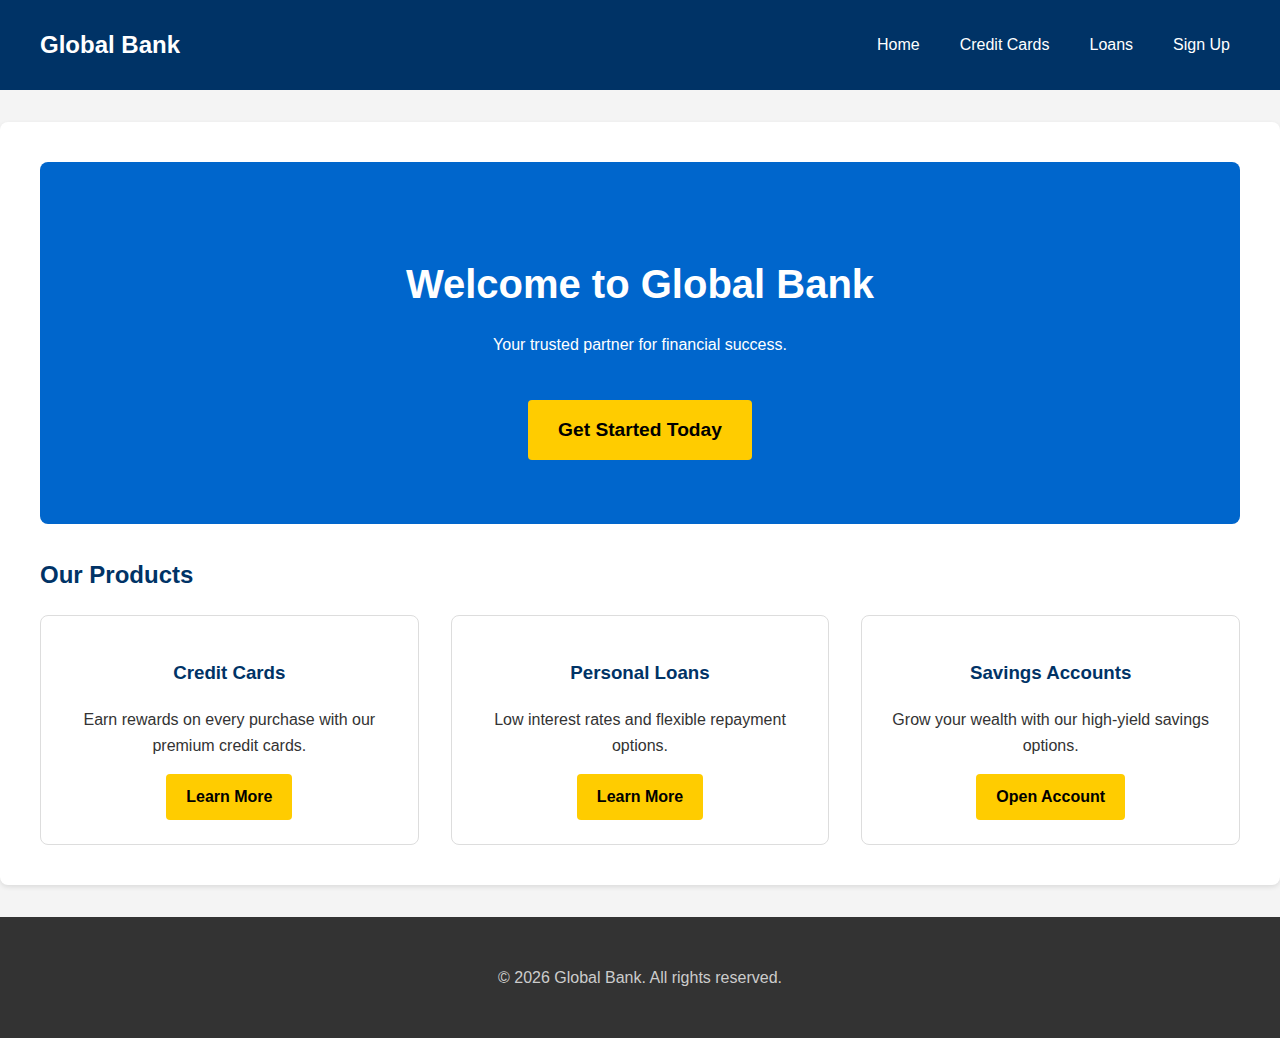
<file: site/index.html>
<!DOCTYPE html>
<html lang="en">
<head>
    <meta charset="UTF-8">
    <meta name="viewport" content="width=device-width, initial-scale=1.0">
    <title>Global Bank - Home</title>
    <link rel="stylesheet" href="style.css">
</head>
<body>

    <nav>
        <div class="nav-container">
            <a href="index.html" class="logo" data-track="nav|home">Global Bank</a>
            <ul class="nav-links">
                <li><a href="index.html" data-track="nav|home">Home</a></li>
                <li><a href="credit-card.html" data-track="nav|credit-cards">Credit Cards</a></li>
                <li><a href="loan.html" data-track="nav|loans">Loans</a></li>
                <li><a href="signup.html" data-track="nav|signup">Sign Up</a></li>
            </ul>
        </div>
    </nav>

    <main>
        <section class="hero">
            <h1>Welcome to Global Bank</h1>
            <p>Your trusted partner for financial success.</p>
            <br>
            <a href="signup.html" class="btn btn-large" data-track="hero|cta|get-started">Get Started Today</a>
        </section>

        <section>
            <h2>Our Products</h2>
            <div class="products-grid">
                <div class="product-card">
                    <h3>Credit Cards</h3>
                    <p>Earn rewards on every purchase with our premium credit cards.</p>
                    <a href="credit-card.html" class="btn" data-track="body|product|credit-card|learn-more">Learn More</a>
                </div>
                <div class="product-card">
                    <h3>Personal Loans</h3>
                    <p>Low interest rates and flexible repayment options.</p>
                    <a href="loan.html" class="btn" data-track="body|product|loan|learn-more">Learn More</a>
                </div>
                <div class="product-card">
                    <h3>Savings Accounts</h3>
                    <p>Grow your wealth with our high-yield savings options.</p>
                    <a href="signup.html" class="btn" data-track="body|product|savings|open-account">Open Account</a>
                </div>
            </div>
        </section>
    </main>

    <footer>
        <p>&copy; 2026 Global Bank. All rights reserved.</p>
    </footer>

    <!-- Analytics Data Layer (To be implemented) -->
    <script src="../data-layer/digitalData.js"></script>
</body>
</html>
</file>
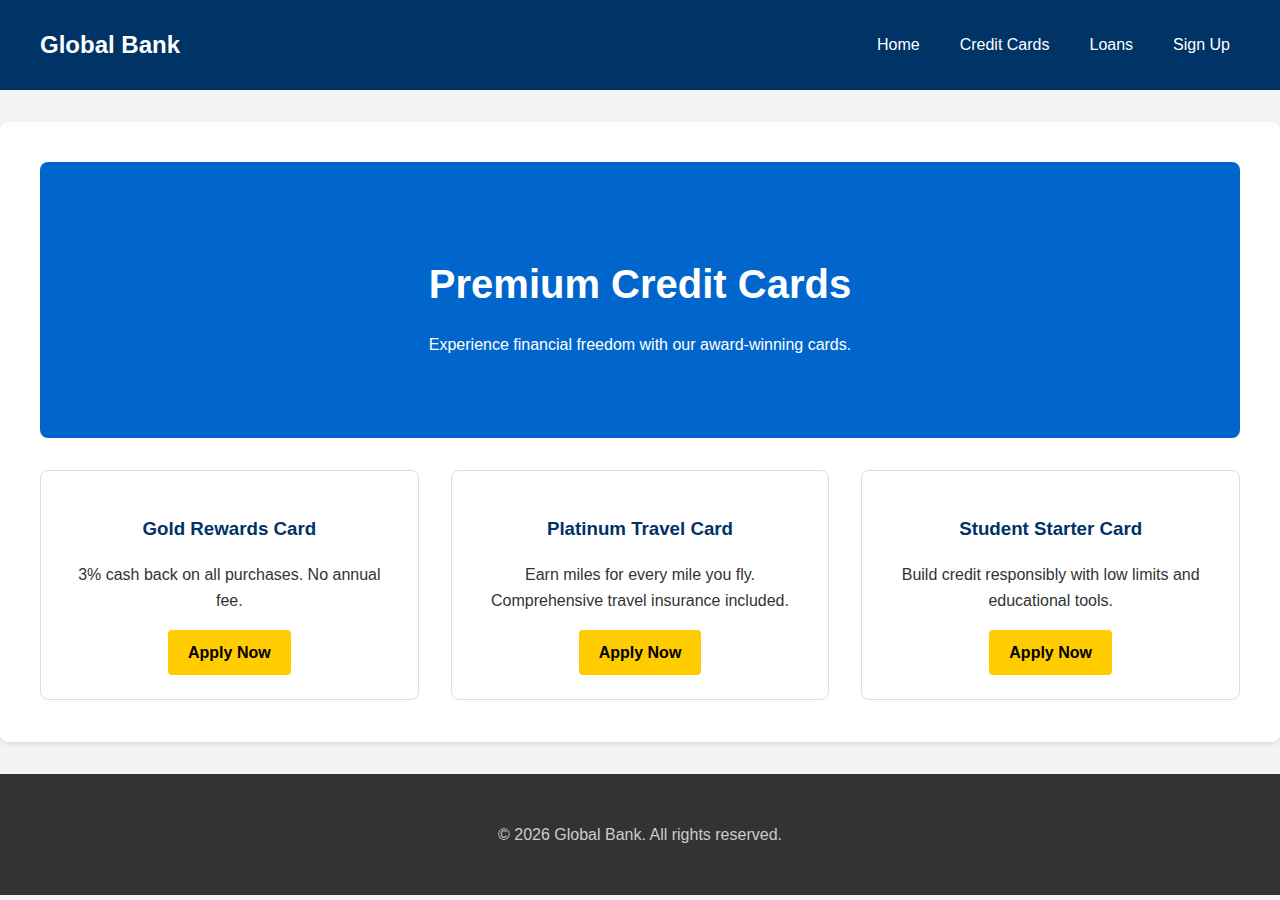
<file: site/credit-card.html>
<!DOCTYPE html>
<html lang="en">

<head>
    <meta charset="UTF-8">
    <meta name="viewport" content="width=device-width, initial-scale=1.0">
    <title>Global Bank - Credit Cards</title>
    <link rel="stylesheet" href="style.css">
</head>

<body>

    <nav>
        <div class="nav-container">
            <a href="index.html" class="logo" data-track="nav|home">Global Bank</a>
            <ul class="nav-links">
                <li><a href="index.html" data-track="nav|home">Home</a></li>
                <li><a href="credit-card.html" data-track="nav|credit-cards">Credit Cards</a></li>
                <li><a href="loan.html" data-track="nav|loans">Loans</a></li>
                <li><a href="signup.html" data-track="nav|signup">Sign Up</a></li>
            </ul>
        </div>
    </nav>

    <main>
        <section class="hero">
            <h1>Premium Credit Cards</h1>
            <p>Experience financial freedom with our award-winning cards.</p>
        </section>

        <section class="products-grid">
            <div class="product-card">
                <h3>Gold Rewards Card</h3>
                <p>3% cash back on all purchases. No annual fee.</p>
                <a href="signup.html" class="btn" data-track="body|product|gold-card|apply-now">Apply Now</a>
            </div>
            <div class="product-card">
                <h3>Platinum Travel Card</h3>
                <p>Earn miles for every mile you fly. Comprehensive travel insurance included.</p>
                <a href="signup.html" class="btn" data-track="body|product|platinum-card|apply-now">Apply Now</a>
            </div>
            <div class="product-card">
                <h3>Student Starter Card</h3>
                <p>Build credit responsibly with low limits and educational tools.</p>
                <a href="signup.html" class="btn" data-track="body|product|student-card|apply-now">Apply Now</a>
            </div>
        </section>
    </main>

    <footer>
        <p>&copy; 2026 Global Bank. All rights reserved.</p>
    </footer>

    <script src="../data-layer/digitalData.js"></script>
</body>

</html>
</file>
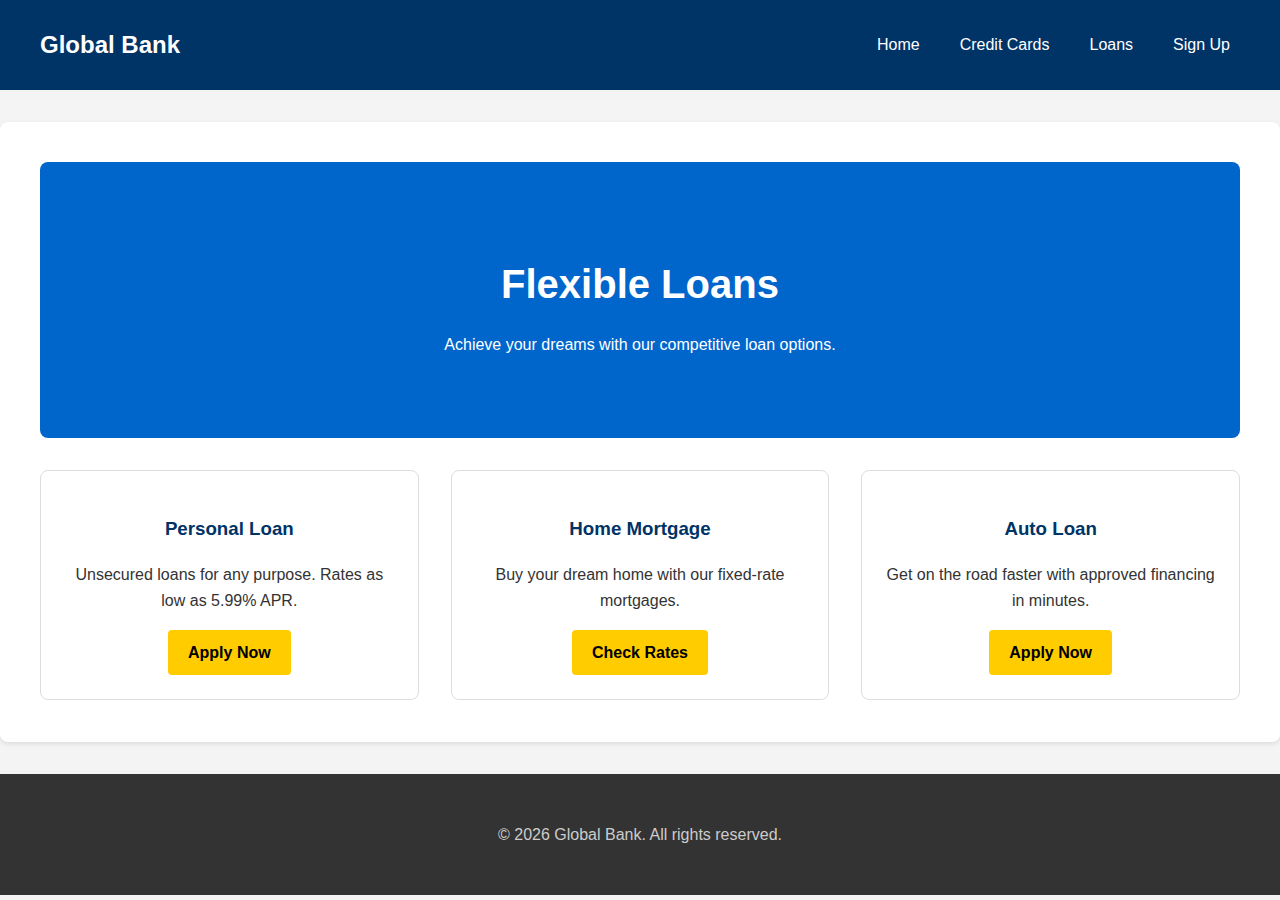
<file: site/loan.html>
<!DOCTYPE html>
<html lang="en">

<head>
    <meta charset="UTF-8">
    <meta name="viewport" content="width=device-width, initial-scale=1.0">
    <title>Global Bank - Loans</title>
    <link rel="stylesheet" href="style.css">
</head>

<body>

    <nav>
        <div class="nav-container">
            <a href="index.html" class="logo" data-track="nav|home">Global Bank</a>
            <ul class="nav-links">
                <li><a href="index.html" data-track="nav|home">Home</a></li>
                <li><a href="credit-card.html" data-track="nav|credit-cards">Credit Cards</a></li>
                <li><a href="loan.html" data-track="nav|loans">Loans</a></li>
                <li><a href="signup.html" data-track="nav|signup">Sign Up</a></li>
            </ul>
        </div>
    </nav>

    <main>
        <section class="hero">
            <h1>Flexible Loans</h1>
            <p>Achieve your dreams with our competitive loan options.</p>
        </section>

        <section class="products-grid">
            <div class="product-card">
                <h3>Personal Loan</h3>
                <p>Unsecured loans for any purpose. Rates as low as 5.99% APR.</p>
                <a href="signup.html" class="btn" data-track="body|product|personal-loan|apply-now">Apply Now</a>
            </div>
            <div class="product-card">
                <h3>Home Mortgage</h3>
                <p>Buy your dream home with our fixed-rate mortgages.</p>
                <a href="signup.html" class="btn" data-track="body|product|mortgage|check-rates">Check Rates</a>
            </div>
            <div class="product-card">
                <h3>Auto Loan</h3>
                <p>Get on the road faster with approved financing in minutes.</p>
                <a href="signup.html" class="btn" data-track="body|product|auto-loan|apply-now">Apply Now</a>
            </div>
        </section>
    </main>

    <footer>
        <p>&copy; 2026 Global Bank. All rights reserved.</p>
    </footer>

    <script src="../data-layer/digitalData.js"></script>
</body>

</html>
</file>
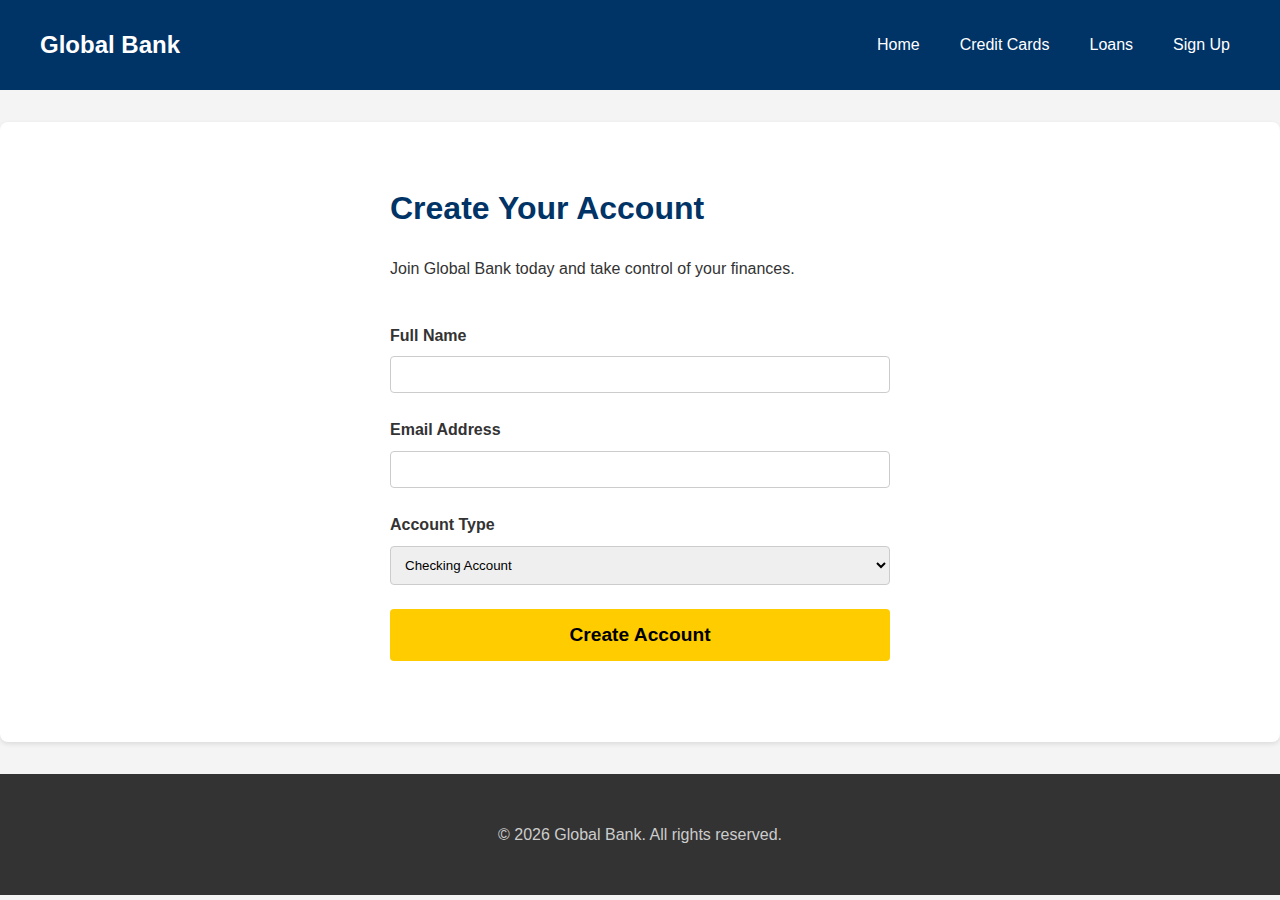
<file: site/signup.html>
<!DOCTYPE html>
<html lang="en">

<head>
    <meta charset="UTF-8">
    <meta name="viewport" content="width=device-width, initial-scale=1.0">
    <title>Global Bank - Sign Up</title>
    <link rel="stylesheet" href="style.css">
    <style>
        .form-group {
            margin-bottom: 1.5rem;
        }

        label {
            display: block;
            margin-bottom: 0.5rem;
            font-weight: bold;
        }

        input,
        select {
            width: 100%;
            padding: 10px;
            border: 1px solid #ccc;
            border-radius: 4px;
            box-sizing: border-box;
            /* Fix for width override */
        }

        .form-container {
            max-width: 500px;
            margin: 0 auto;
        }
    </style>
</head>

<body>

    <nav>
        <div class="nav-container">
            <a href="index.html" class="logo" data-track="nav|home">Global Bank</a>
            <ul class="nav-links">
                <li><a href="index.html" data-track="nav|home">Home</a></li>
                <li><a href="credit-card.html" data-track="nav|credit-cards">Credit Cards</a></li>
                <li><a href="loan.html" data-track="nav|loans">Loans</a></li>
                <li><a href="signup.html" data-track="nav|signup">Sign Up</a></li>
            </ul>
        </div>
    </nav>

    <main>
        <section class="form-container">
            <h1>Create Your Account</h1>
            <p>Join Global Bank today and take control of your finances.</p>
            <br>
            <form id="signup-form" data-track="form|signup|submission">
                <div class="form-group">
                    <label for="fullName">Full Name</label>
                    <input type="text" id="fullName" name="fullName" required>
                </div>
                <div class="form-group">
                    <label for="email">Email Address</label>
                    <input type="email" id="email" name="email" required>
                </div>
                <div class="form-group">
                    <label for="accountType">Account Type</label>
                    <select id="accountType" name="accountType">
                        <option value="checking">Checking Account</option>
                        <option value="savings">Savings Account</option>
                        <option value="investment">Investment Account</option>
                    </select>
                </div>
                <button type="submit" class="btn btn-large" style="width: 100%;"
                    data-track="form|signup|submit-button">Create Account</button>
            </form>
        </section>
    </main>

    <footer>
        <p>&copy; 2026 Global Bank. All rights reserved.</p>
    </footer>

    <script src="../data-layer/digitalData.js"></script>
    <script>
        // Simple form handling (just preventing default for demo)
        document.getElementById('signup-form').addEventListener('submit', function (e) {
            e.preventDefault();
            alert('Thank you for signing up! (This is a demo)');
            // In a real implementation, analytics tracking call would go here
        });
    </script>
</body>

</html>
</file>
<file: site/style.css>
/* Global Styles */
:root {
    --primary-color: #003366; /* Bank Blue */
    --secondary-color: #0066cc;
    --accent-color: #ffcc00;
    --text-color: #333;
    --bg-color: #f4f4f4;
    --white: #ffffff;
}

body {
    font-family: 'Segoe UI', Tahoma, Geneva, Verdana, sans-serif;
    margin: 0;
    padding: 0;
    background-color: var(--bg-color);
    color: var(--text-color);
    line-height: 1.6;
}

/* Navigation */
nav {
    background-color: var(--primary-color);
    color: var(--white);
    padding: 1rem 0;
}

.nav-container {
    max-width: 1200px;
    margin: 0 auto;
    display: flex;
    justify-content: space-between;
    align-items: center;
    padding: 0 20px;
}

.logo {
    font-size: 1.5rem;
    font-weight: bold;
    text-decoration: none;
    color: var(--white);
}

.nav-links {
    list-style: none;
    display: flex;
    gap: 20px;
}

.nav-links a {
    color: var(--white);
    text-decoration: none;
    font-weight: 500;
    padding: 5px 10px;
    border-radius: 4px;
    transition: background-color 0.3s;
}

.nav-links a:hover {
    background-color: rgba(255, 255, 255, 0.1);
}

/* Main Content */
main {
    max-width: 1200px;
    margin: 2rem auto;
    padding: 0 20px;
    background-color: var(--white);
    min-height: 60vh;
    box-shadow: 0 2px 5px rgba(0,0,0,0.1);
    border-radius: 8px;
    padding: 40px;
}

h1, h2, h3 {
    color: var(--primary-color);
}

/* Hero Section */
.hero {
    text-align: center;
    padding: 4rem 2rem;
    background-color: var(--secondary-color);
    color: var(--white);
    border-radius: 8px;
    margin-bottom: 2rem;
}

.hero h1 {
    color: var(--white);
    font-size: 2.5rem;
    margin-bottom: 1rem;
}

/* Buttons */
.btn {
    display: inline-block;
    background-color: var(--accent-color);
    color: #000;
    padding: 10px 20px;
    text-decoration: none;
    border-radius: 4px;
    font-weight: bold;
    transition: transform 0.2s, box-shadow 0.2s;
    border: none;
    cursor: pointer;
}

.btn:hover {
    transform: translateY(-2px);
    box-shadow: 0 4px 8px rgba(0,0,0,0.2);
}

.btn-large {
    font-size: 1.2rem;
    padding: 15px 30px;
}

/* Footer */
footer {
    text-align: center;
    padding: 2rem;
    background-color: #333;
    color: #ccc;
    margin-top: 2rem;
}

/* Products Grid */
.products-grid {
    display: grid;
    grid-template-columns: repeat(auto-fit, minmax(300px, 1fr));
    gap: 2rem;
}

.product-card {
    border: 1px solid #ddd;
    padding: 1.5rem;
    border-radius: 8px;
    text-align: center;
}
</file>
